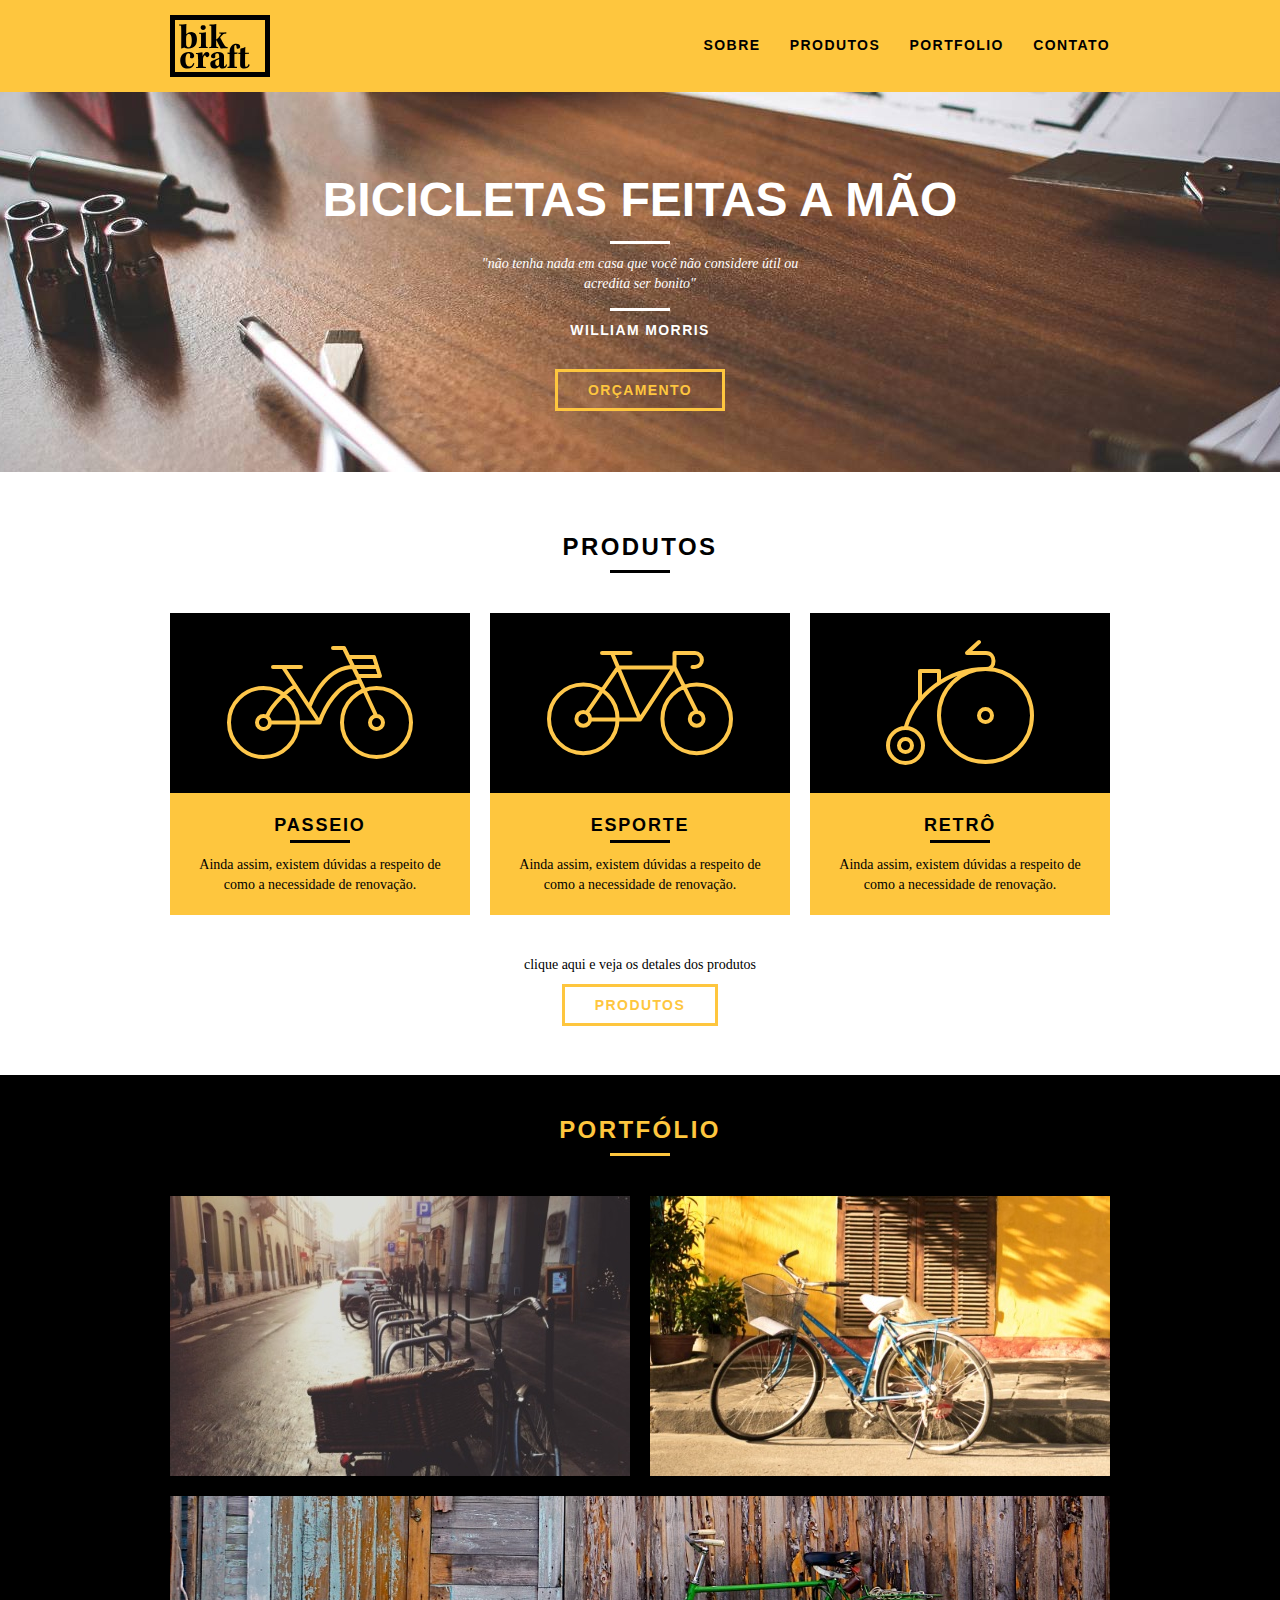
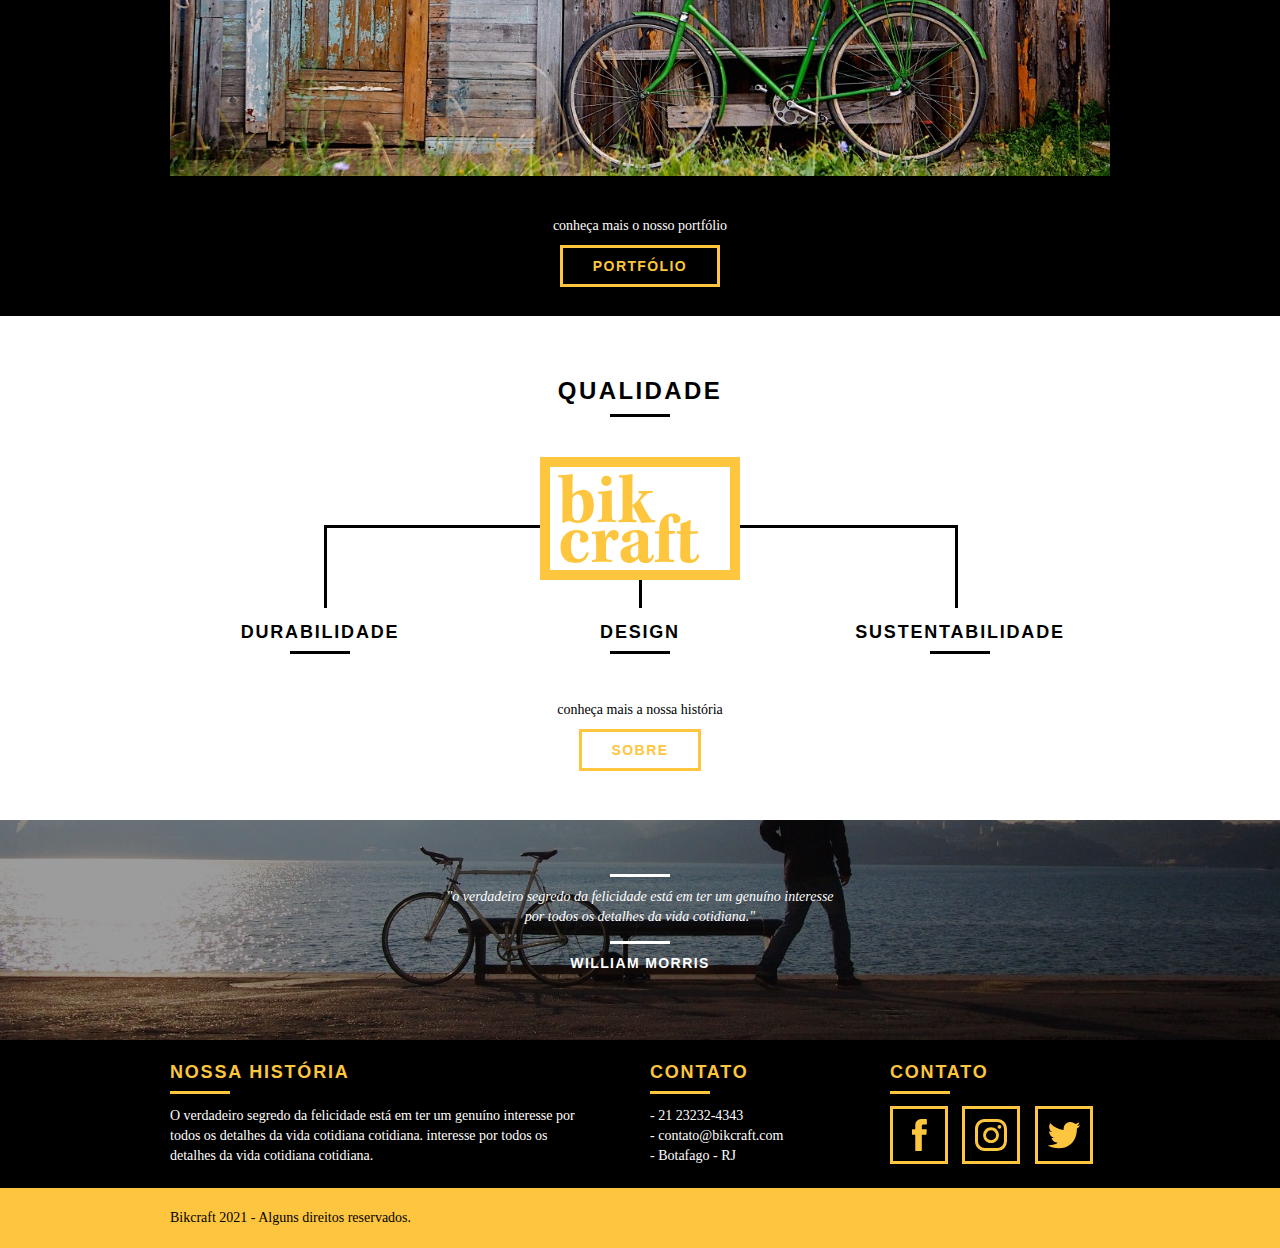
<file: web/index.html>
<!DOCTYPE html>
<html lang="pt-br">

<head>
  <meta charset="utf-8">
  <title>Bikecraft</title>
  <link rel="stylesheet" href="css/normalize.css">
  <link rel="stylesheet" href="css/reset.css">
  <link rel="stylesheet" href="css/grid.css">
  <link rel="stylesheet" href="css/style.css">
  <link rel="stylesheet" href="css/responsivo.css">
</head>

<body>
  <header class="header">
    <div class="container">
      <a href="index.html" class="grid-4">
        <img src="img/bikcraft.svg" alt="Bikecraft">
      </a>
      <nav class="grid-12 header_menu">
        <ul>
          <li>
            <a href="sobre.html">Sobre</a>
          </li>
          <li> <a href="produtos.html">Produtos</a>
          </li>
          <li> <a href="portfolio.html">Portfolio</a>
          </li>
          <li> <a href="contato.html">Contato</a>
          </li>
        </ul>
      </nav>
    </div>
  </header>
  <section class="introducao">
    <div class="container">
      <h1>Bicicletas Feitas a Mão</h1>
      <blockquote class="quote-externo">
        <p>"não tenha nada em casa que você não considere útil ou acredita ser bonito"</p>
        <cite>WILLIAM MORRIS</cite>
      </blockquote>
      <a href="produtos.html" class="btn">Orçamento</a>
    </div>
  </section>

  <section class="produtos container">
    <h2 class="subtitulo">Produtos</h2>
    <ul class="produtos_lista">
      <li class="grid-1-3">
        <div class="produtos_icone">
          <img src="img/produtos/passeio.svg" alt="Bikecraft passeio">
        </div>
        <h3>Passeio</h3>
        <p>Ainda assim, existem dúvidas a respeito de como a necessidade de renovação.</p>
      </li>
      <li class="grid-1-3">
        <div class="produtos_icone">
          <img src="img/produtos/esporte.svg" alt="Bikecraft passeio">
        </div>
        <h3>Esporte</h3>
        <p>Ainda assim, existem dúvidas a respeito de como a necessidade de renovação.</p>
      </li>
      <li class="grid-1-3">
        <div class="produtos_icone">
          <img src="img/produtos/retro.svg" alt="Bikecraft passeio">
        </div>
        <h3>Retrô</h3>
        <p>Ainda assim, existem dúvidas a respeito de como a necessidade de renovação.</p>
      </li>
    </ul>
    <div class="call">
      <p>clique aqui e veja os detales dos produtos</p>
      <a href="produtos.html" class="btn btn-preto">Produtos</a>
    </div>

  </section>
  <!-- Fecha produtos-->
  <section class="portfolio">
    <div class="container">
      <h2 class="subtitulo">Portfólio</h2>
      <ul class="portfolio_lista">
        <li class="grid-8">
          <img src="img/portfolio/retro.jpg" alt="Bicicleta Retrô">
        </li>
        <li class="grid-8">
          <img src="img/portfolio/passeio.jpg" alt="Bicicleta Passeio">
        </li>
        <li class="grid-16">
          <img src="img/portfolio/esporte.jpg" alt="Bicicleta Esporte">
        </li>
      </ul>
      <div class="call">
        <p>conheça mais o nosso portfólio</p>
        <a href="portfolio.html" class="btn">Portfólio</a>
      </div>
    </div>

  </section>
  <!-- Fecha portfólio-->
  <section class="qualidade container">
    <h2 class="subtitulo">Qualidade</h2>
    <img src="img/bikcraft-qualidade.svg" alt="Bikecraft">
    <ul class="qualidade_lista">
      <li class="grid-1-3">
        <h3>Durabilidade</h3>
        <p></p>
      </li>
      <li class="grid-1-3">
        <h3>Design</h3>
        <p></p>
      </li>
      <li class="grid-1-3">
        <h3>Sustentabilidade</h3>
        <p></p>
      </li>
    </ul>
    <div class="call">
      <p>conheça mais a nossa história</p>
      <a href="sobre.html" class="btn btn-preto">Sobre</a>
    </div>

  </section>
  <!-- Fecha qualidade-->
  <section class="quebra">
    <blockquote class="quote-externo container">
      <p>"o verdadeiro segredo da felicidade está em ter um genuíno interesse por todos os detalhes da vida cotidiana."</p>
      <cite>WILLIAM MORRIS</cite>
    </blockquote>
  </section>
  <footer>
    <div class="footer">
      <div class="container">

        <div class="grid-8 footer_historia">
          <h3>Nossa História</h3>
          <p>O verdadeiro segredo da felicidade está em ter um genuíno interesse por todos os detalhes da vida cotidiana cotidiana. interesse por todos os detalhes da vida cotidiana cotidiana.</p>
        </div>

        <div class="grid-4 footer_contato">
          <h3>Contato</h3>
          <ul>
            <li>- 21 23232-4343</li>
            <li>- contato@bikcraft.com</li>
            <li>- Botafago - RJ</li>
          </ul>
        </div>

        <div class="grid-4 footer_redes">
          <h3>Contato</h3>
          <ul>
            <li><a href="http://facebook.com" target="_blank"><img src="img/redes-sociais/facebook.svg"></a></li>
            <li><a href="http://instagram.com" target="_blank"><img src="img/redes-sociais/instagram.svg"></a></li>
            <li><a href="http://twitter.com" target="_blank"><img src="img/redes-sociais/twitter.svg"></a></li>
          </ul>
        </div>

      </div>
    </div>

    <div class="copy">
      <div class="container">
        <p class="grid-16">Bikcraft 2021 - Alguns direitos reservados.</p>
      </div>
    </div>
  </footer>

</body>

</html>
</file>
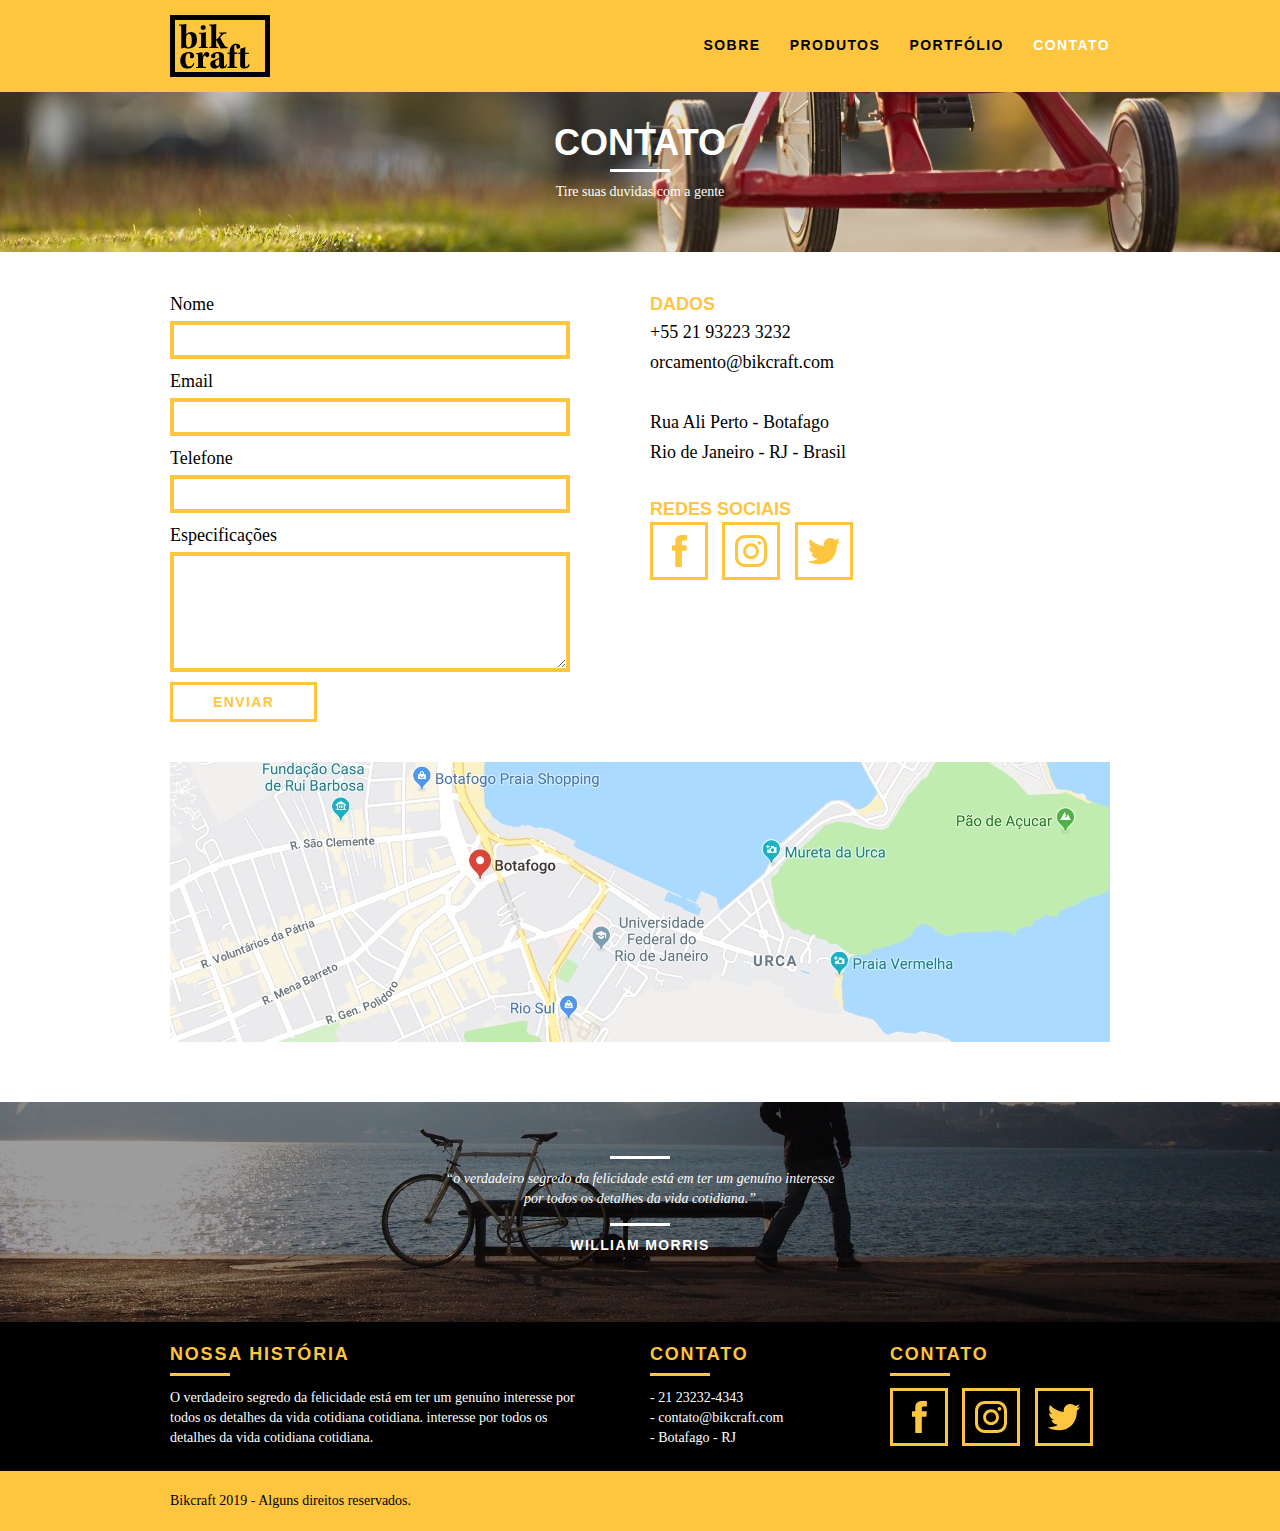
<file: web/contato.html>
<!DOCTYPE html>
<html lang="pt-br">

<head>
  <meta charset="utf-8">
  <title>Bikcraft - Contato</title>
  <link rel="stylesheet" href="css/normalize.css">
  <link rel="stylesheet" href="css/reset.css">
  <link rel="stylesheet" href="css/grid.css">
  <link rel="stylesheet" href="css/style.css">
  <link rel="stylesheet" href="css/contato.css">
  <link rel="stylesheet" href="css/responsivo.css">

</head>

<body>

  <header class="header">
    <div class="container">
      <a href="index.html" class="grid-4">
        <img src="img/bikcraft.svg" alt="Bikcraft">
      </a>
      <nav class="grid-12 header_menu">
        <ul>
          <li><a href="sobre.html">Sobre</a></li>
          <li><a href="produtos.html">Produtos</a></li>
          <li><a href="portfolio.html">Portfólio</a></li>
          <li><a href="contato.html" class="menu_ativo">Contato</a></li>
        </ul>
      </nav>
    </div>
  </header>

  <section class="introducao-interna interna_contato">
    <div class="container">
      <h1>Contato</h1>
      <p>Tire suas duvidas com a gente</p>
    </div>
  </section>

  <section class="contato container">

    <form id="form_contato" class="form_contato grid-8">
      <label for="nome">Nome</label>
      <input type="text" id="nome">

      <label for="email">Email</label>
      <input type="text" id="email">

      <label for="telefone">Telefone</label>
      <input type="text" id="telefone">

      <label for="espec">Especificações</label>
      <textarea type="text" id="espec"></textarea>
      <button type="submit" class="btn btn-preto">Enviar</button>
    </form>
    <div class="contato_dados grid-8">
      <h3>Dados</h3>
      <span>+55 21 93223 3232</span>
      <span>orcamento@bikcraft.com</span>
      <span>Rua Ali Perto - Botafago</span>
      <span>Rio de Janeiro - RJ - Brasil</span>
      <h3>Redes Sociais</h3>
      <ul>
        <li><a href="http://facebook.com" target="_blank"><img src="img/redes-sociais/facebook.svg"></a></li>
        <li><a href="http://instagram.com" target="_blank"><img src="img/redes-sociais/instagram.svg"></a></li>
        <li><a href="http://twitter.com" target="_blank"><img src="img/redes-sociais/twitter.svg"></a></li>
      </ul>
    </div>
  </section>

  <section class="container contato_mapa"><a href="http://google.com/" target="_blank" class="grid-16"><img src="img/endereco-bikcraft.jpg" alt="endereço da Bikcraft"></a></section>

  <section class="quebra">
    <blockquote class="quote-externo container">
      <p>“o verdadeiro segredo da felicidade está em ter um genuíno interesse por todos os detalhes da vida cotidiana.”</p>
      <cite>WILLIAM MORRIS</cite>
    </blockquote>
  </section>

  <footer>
    <div class="footer">
      <div class="container">

        <div class="grid-8 footer_historia">
          <h3>Nossa História</h3>
          <p>O verdadeiro segredo da felicidade está em ter um genuíno interesse por todos os detalhes da vida cotidiana cotidiana. interesse por todos os detalhes da vida cotidiana cotidiana.</p>
        </div>

        <div class="grid-4 footer_contato">
          <h3>Contato</h3>
          <ul>
            <li>- 21 23232-4343</li>
            <li>- contato@bikcraft.com</li>
            <li>- Botafago - RJ</li>
          </ul>
        </div>

        <div class="grid-4 footer_redes">
          <h3>Contato</h3>
          <ul>
            <li><a href="http://facebook.com" target="_blank"><img src="img/redes-sociais/facebook.svg"></a></li>
            <li><a href="http://instagram.com" target="_blank"><img src="img/redes-sociais/instagram.svg"></a></li>
            <li><a href="http://twitter.com" target="_blank"><img src="img/redes-sociais/twitter.svg"></a></li>
          </ul>
        </div>

      </div>
    </div>

    <div class="copy">
      <div class="container">
        <p class="grid-16">Bikcraft 2019 - Alguns direitos reservados.</p>
      </div>
    </div>
  </footer>
</body>

</html>
</file>
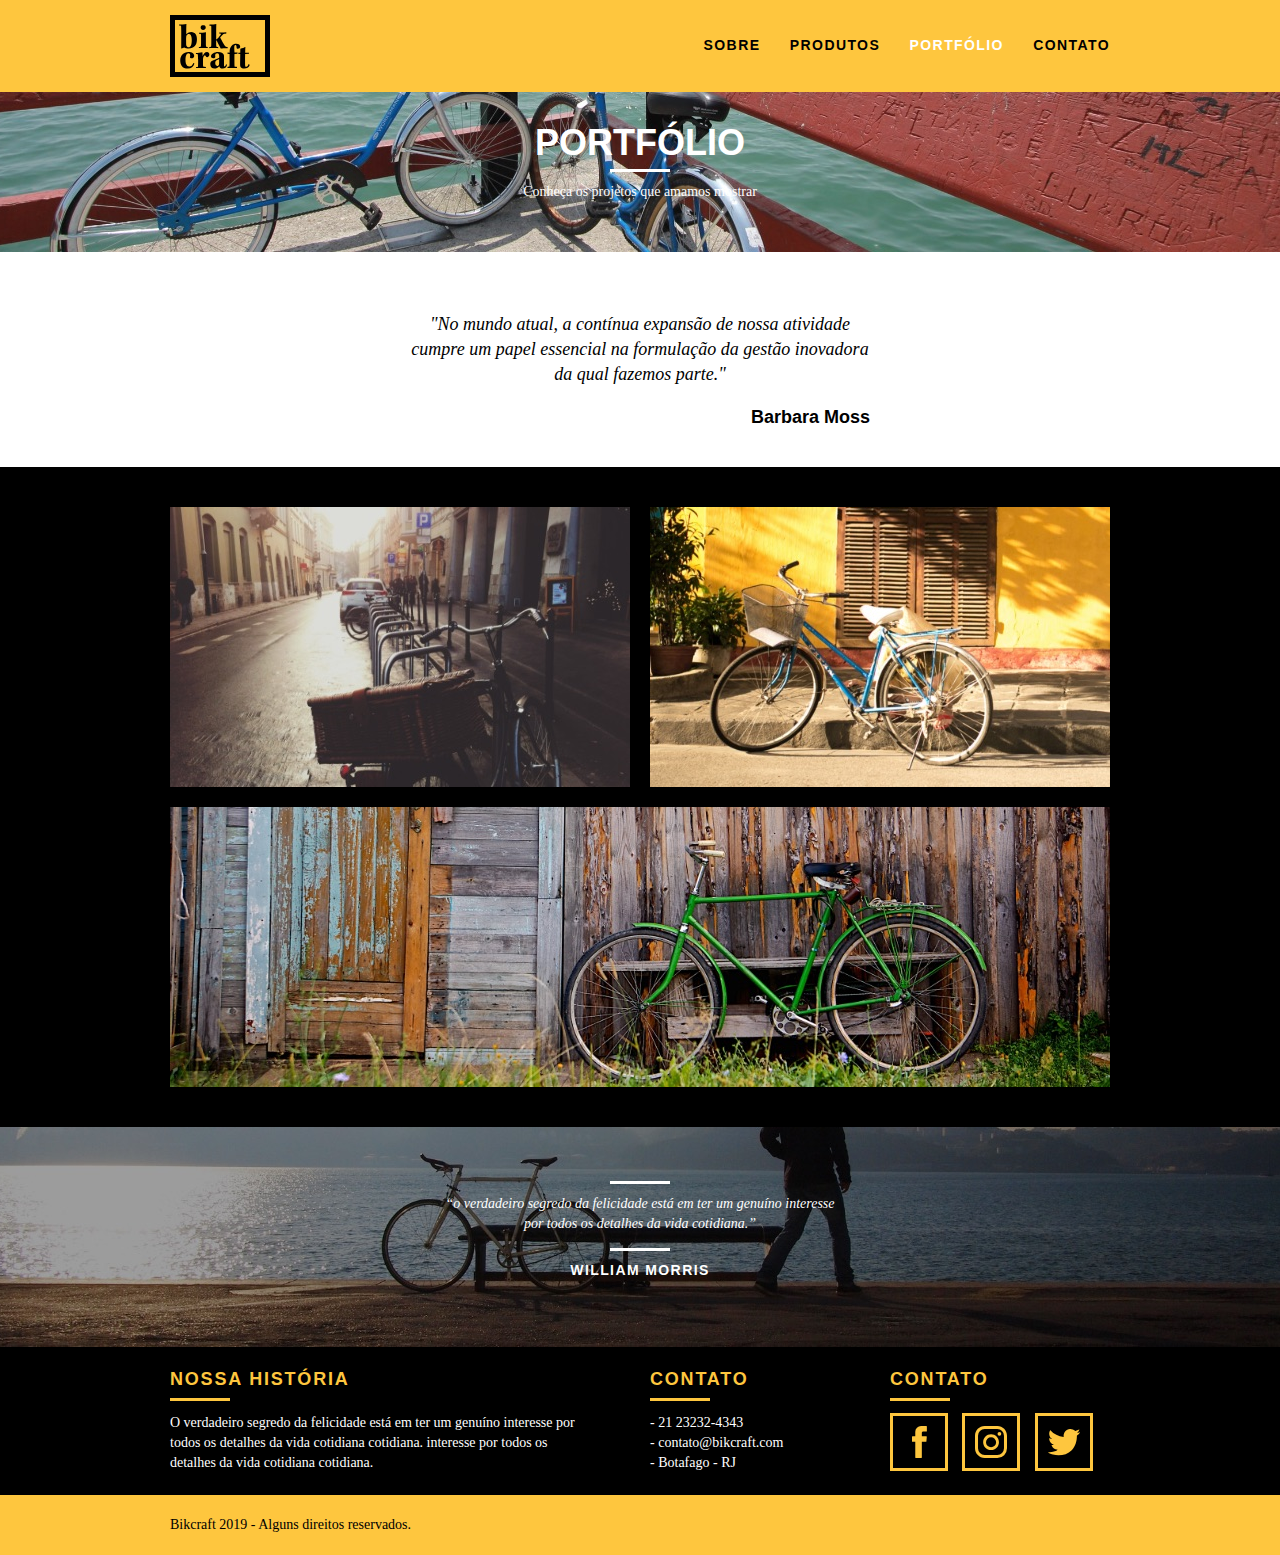
<file: web/portfolio.html>
<!DOCTYPE html>
<html lang="pt-br">

<head>
  <meta charset="utf-8">
  <title>Bikcraft - Portfólio</title>
  <link rel="stylesheet" href="css/normalize.css">
  <link rel="stylesheet" href="css/reset.css">
  <link rel="stylesheet" href="css/grid.css">
  <link rel="stylesheet" href="css/style.css">
  <link rel="stylesheet" href="css/portfolio.css">
  <link rel="stylesheet" href="css/responsivo.css">

</head>

<body>

  <header class="header">
    <div class="container">
      <a href="index.html" class="grid-4">
        <img src="img/bikcraft.svg" alt="Bikcraft">
      </a>
      <nav class="grid-12 header_menu">
        <ul>
          <li><a href="sobre.html">Sobre</a></li>
          <li><a href="produtos.html">Produtos</a></li>
          <li><a href="portfolio.html" class="menu_ativo">Portfólio</a></li>
          <li><a href="contato.html">Contato</a></li>
        </ul>
      </nav>
    </div>
  </header>

  <section class="introducao-interna interna_portfolio">
    <div class="container">
      <h1>Portfólio</h1>
      <p>Conheça os projetos que amamos mostrar</p>
    </div>
  </section>
  
  <section class="container">
    <blockquote class="quote_clientes">
      <p>"No mundo atual, a contínua expansão de nossa atividade cumpre um papel essencial na formulação da gestão inovadora da qual fazemos parte."</p>
      <cite>Barbara Moss</cite>
    </blockquote>
  </section>
  <section class="portfolio">
    <div class="container">
      <ul class="portfolio_lista">
        <li class="grid-8">
          <img src="img/portfolio/retro.jpg" alt="Bicicleta Retrô">
        </li>
        <li class="grid-8">
          <img src="img/portfolio/passeio.jpg" alt="Bicicleta Passeio">
        </li>
        <li class="grid-16">
          <img src="img/portfolio/esporte.jpg" alt="Bicicleta Esporte">
        </li>
      </ul>
    </div>

  </section>

  <section class="quebra">
    <blockquote class="quote-externo container">
      <p>“o verdadeiro segredo da felicidade está em ter um genuíno interesse por todos os detalhes da vida cotidiana.”</p>
      <cite>WILLIAM MORRIS</cite>
    </blockquote>
  </section>

  <footer>
    <div class="footer">
      <div class="container">

        <div class="grid-8 footer_historia">
          <h3>Nossa História</h3>
          <p>O verdadeiro segredo da felicidade está em ter um genuíno interesse por todos os detalhes da vida cotidiana cotidiana. interesse por todos os detalhes da vida cotidiana cotidiana.</p>
        </div>

        <div class="grid-4 footer_contato">
          <h3>Contato</h3>
          <ul>
            <li>- 21 23232-4343</li>
            <li>- contato@bikcraft.com</li>
            <li>- Botafago - RJ</li>
          </ul>
        </div>

        <div class="grid-4 footer_redes">
          <h3>Contato</h3>
          <ul>
            <li><a href="http://facebook.com" target="_blank"><img src="img/redes-sociais/facebook.svg"></a></li>
            <li><a href="http://instagram.com" target="_blank"><img src="img/redes-sociais/instagram.svg"></a></li>
            <li><a href="http://twitter.com" target="_blank"><img src="img/redes-sociais/twitter.svg"></a></li>
          </ul>
        </div>

      </div>
    </div>

    <div class="copy">
      <div class="container">
        <p class="grid-16">Bikcraft 2019 - Alguns direitos reservados.</p>
      </div>
    </div>
  </footer>
</body>

</html>
</file>
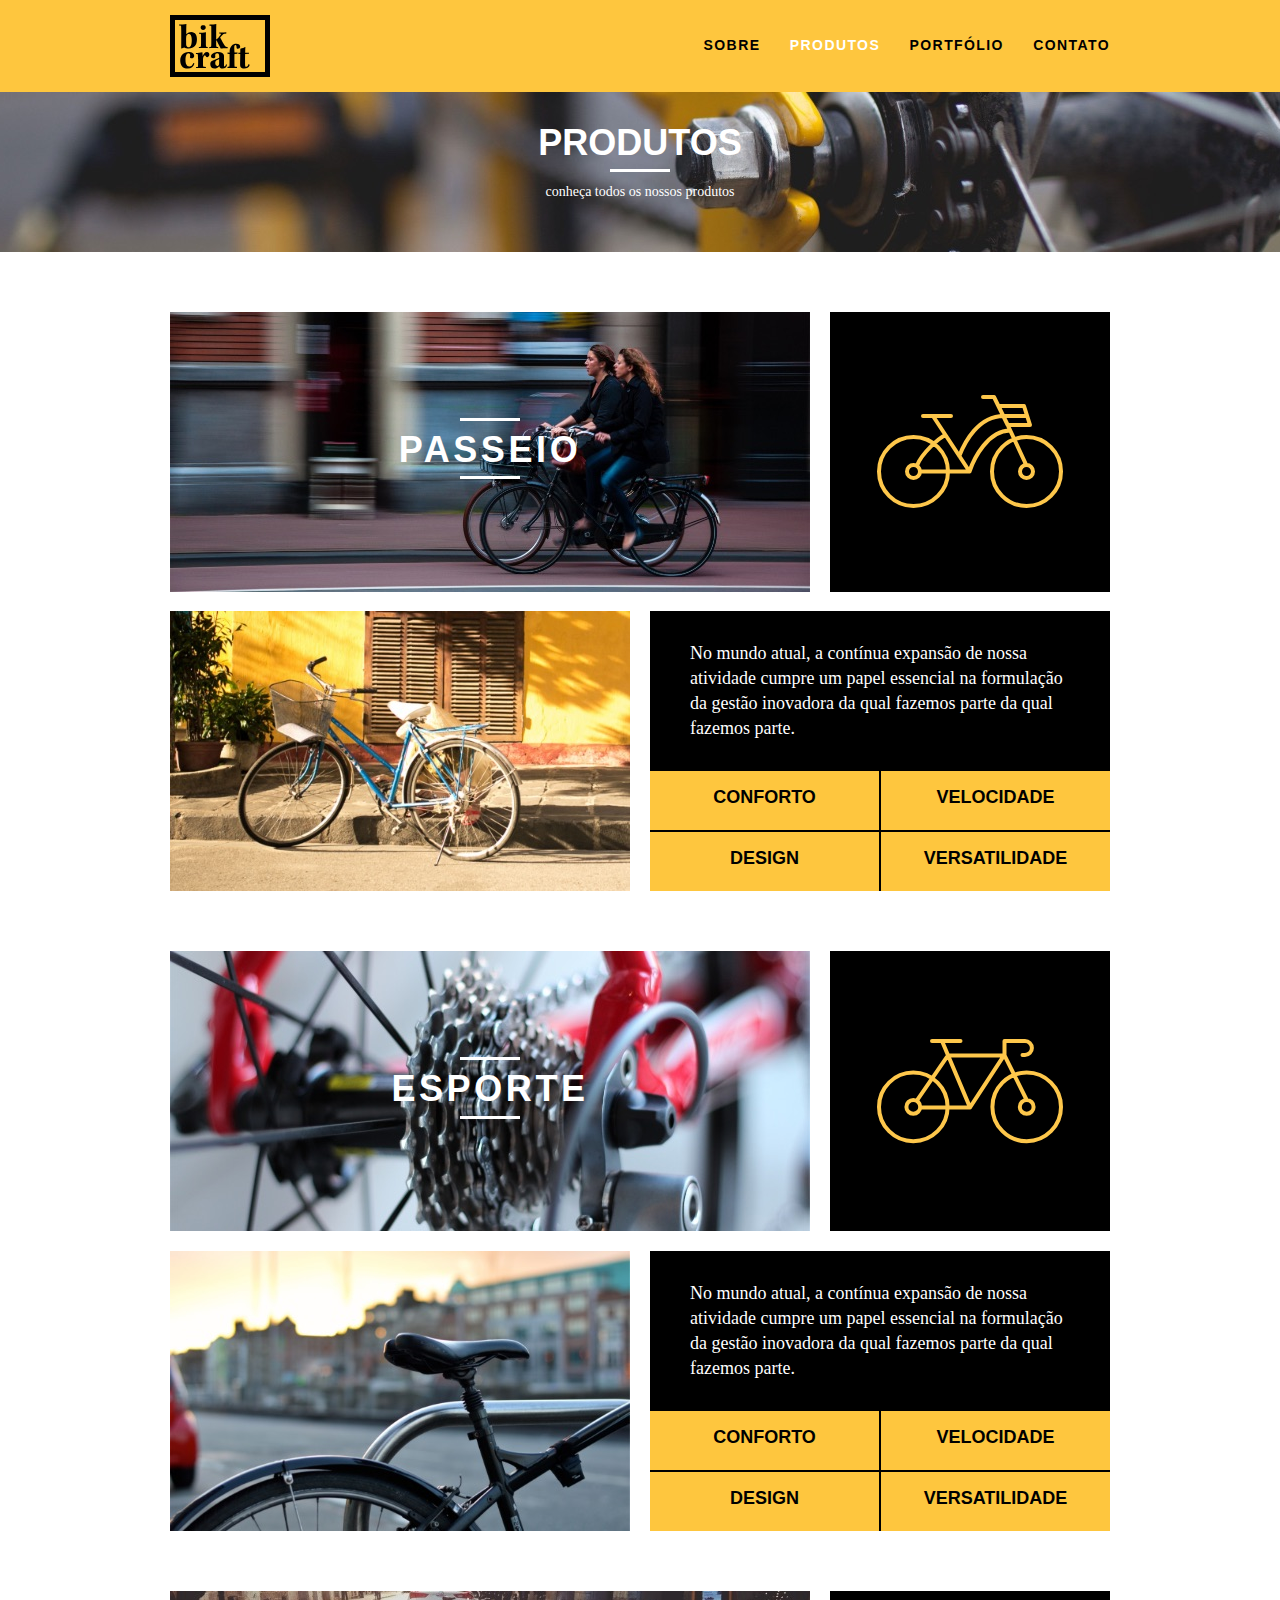
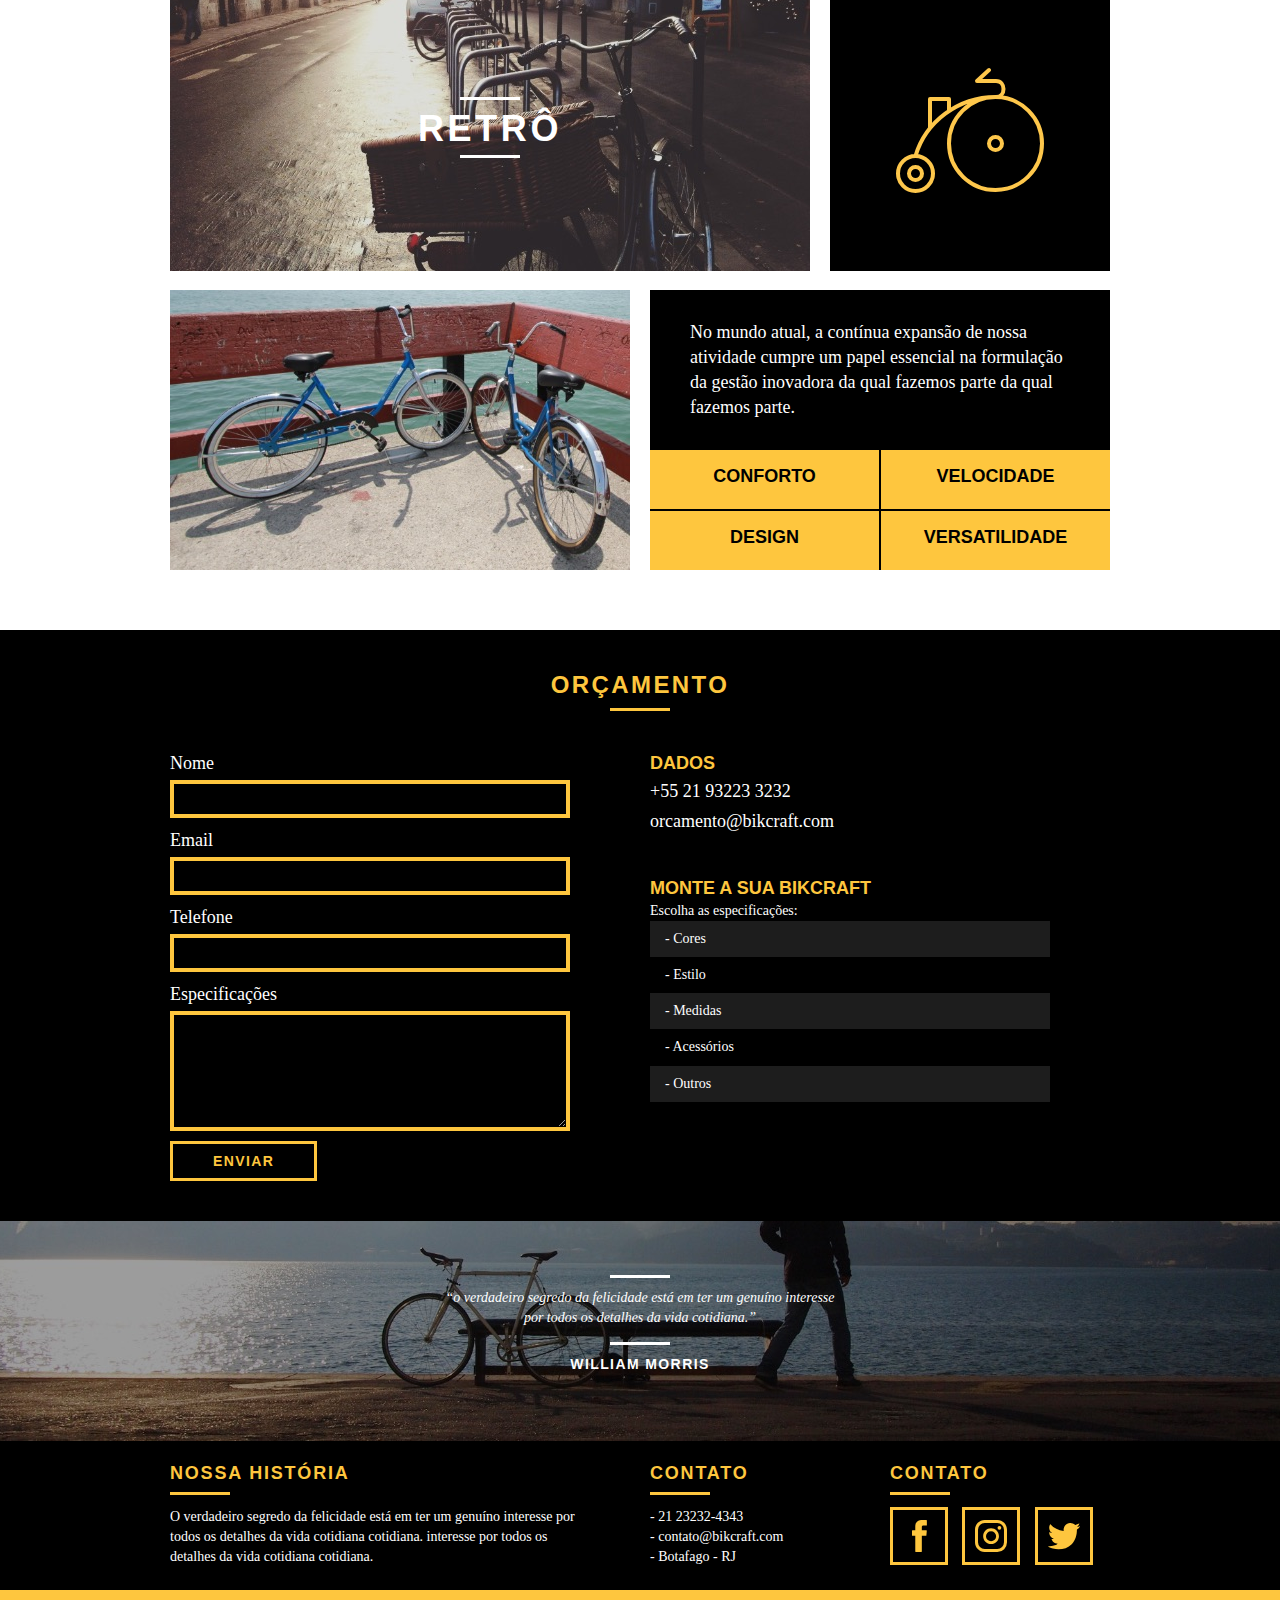
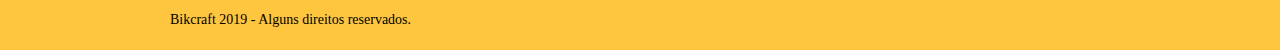
<file: web/produtos.html>
<!DOCTYPE html>
<html lang="pt-br">

<head>
  <meta charset="utf-8">
  <title>Bikcraft - Produtos</title>
  <link rel="stylesheet" href="css/normalize.css">
  <link rel="stylesheet" href="css/reset.css">
  <link rel="stylesheet" href="css/grid.css">
  <link rel="stylesheet" href="css/style.css">
  <link rel="stylesheet" href="css/produtos.css">
  <link rel="stylesheet" href="css/responsivo.css">

</head>

<body>

  <header class="header">
    <div class="container">
      <a href="index.html" class="grid-4">
        <img src="img/bikcraft.svg" alt="Bikcraft">
      </a>
      <nav class="grid-12 header_menu">
        <ul>
          <li><a href="sobre.html">Sobre</a></li>
          <li><a href="produtos.html" class="menu_ativo">Produtos</a></li>
          <li><a href="portfolio.html">Portfólio</a></li>
          <li><a href="contato.html">Contato</a></li>
        </ul>
      </nav>
    </div>
  </header>

  <section class="introducao-interna interna_produtos">
    <div class="container">
      <h1>Produtos</h1>
      <p>conheça todos os nossos produtos</p>
    </div>
  </section>

  <section class="container produto_item">
    <div class="grid-11"><img src="img/produtos/bikcraft-passeio-1.jpg" alt="Bikcraft passeio">
      <h2>Passeio</h2>
    </div>
    <div class="grid-5 produto_icone"><img src="img/produtos/passeio.svg">
    </div>
    <div class="grid-8">
      <img src="img/produtos/bikcraft-passeio-2.jpg">
    </div>
    <div class="grid-8 produto_info">
      <p>No mundo atual, a contínua expansão de nossa atividade cumpre um papel essencial na formulação da gestão inovadora da qual fazemos parte da qual fazemos parte.</p>
      <ul>
        <li>Conforto</li>
        <li>Velocidade</li>
        <li>Design</li>
        <li>Versatilidade</li>
      </ul>
    </div>
  </section>

  <section class="container produto_item">
    <div class="grid-11"><img src="img/produtos/bikcraft-esporte-1.jpg" alt="Bikcraft esporte">
      <h2>Esporte</h2>
    </div>
    <div class="grid-5 produto_icone"><img src="img/produtos/esporte.svg">
    </div>
    <div class="grid-8">
      <img src="img/produtos/bikcraft-esporte-2.jpg">
    </div>
    <div class="grid-8 produto_info">
      <p>No mundo atual, a contínua expansão de nossa atividade cumpre um papel essencial na formulação da gestão inovadora da qual fazemos parte da qual fazemos parte.</p>
      <ul>
        <li>Conforto</li>
        <li>Velocidade</li>
        <li>Design</li>
        <li>Versatilidade</li>
      </ul>
    </div>
  </section>

  <section class="container produto_item">
    <div class="grid-11"><img src="img/produtos/bikcraft-retro-1.jpg" alt="Bikcraft retro">
      <h2>Retrô</h2>
    </div>
    <div class="grid-5 produto_icone"><img src="img/produtos/retro.svg">
    </div>
    <div class="grid-8">
      <img src="img/produtos/bikcraft-retro-2.jpg">
    </div>
    <div class="grid-8 produto_info">
      <p>No mundo atual, a contínua expansão de nossa atividade cumpre um papel essencial na formulação da gestão inovadora da qual fazemos parte da qual fazemos parte.</p>
      <ul>
        <li>Conforto</li>
        <li>Velocidade</li>
        <li>Design</li>
        <li>Versatilidade</li>
      </ul>
    </div>
  </section>

  <section class="orcamento">
    <div class="container">
      <h2 class="subtitulo">Orçamento</h2>
      <form id="form_orçamento" class=" form grid-8">
        <label for="nome">Nome</label>
        <input type="text" id="nome">

        <label for="email">Email</label>
        <input type="text" id="email">

        <label for="telefone">Telefone</label>
        <input type="text" id="telefone">

        <label for="espec">Especificações</label>
        <textarea type="text" id="espec"></textarea>
        <button type="submit" class="btn">Enviar</button>
      </form>
      <div class="orcamento_dados grid-8">
        <h3>Dados</h3>
        <span>+55 21 93223 3232</span>
        <span>orcamento@bikcraft.com</span>
        <h3>Monte a sua Bikcraft</h3>
        <p>Escolha as especificações:</p>
        <ul>
          <li>- Cores</li>
          <li>- Estilo</li>
          <li>- Medidas</li>
          <li>- Acessórios</li>
          <li>- Outros</li>
        </ul>
      </div>

    </div>

  </section>

  <section class="quebra">
    <blockquote class="quote-externo container">
      <p>“o verdadeiro segredo da felicidade está em ter um genuíno interesse por todos os detalhes da vida cotidiana.”</p>
      <cite>WILLIAM MORRIS</cite>
    </blockquote>
  </section>

  <footer>
    <div class="footer">
      <div class="container">

        <div class="grid-8 footer_historia">
          <h3>Nossa História</h3>
          <p>O verdadeiro segredo da felicidade está em ter um genuíno interesse por todos os detalhes da vida cotidiana cotidiana. interesse por todos os detalhes da vida cotidiana cotidiana.</p>
        </div>

        <div class="grid-4 footer_contato">
          <h3>Contato</h3>
          <ul>
            <li>- 21 23232-4343</li>
            <li>- contato@bikcraft.com</li>
            <li>- Botafago - RJ</li>
          </ul>
        </div>

        <div class="grid-4 footer_redes">
          <h3>Contato</h3>
          <ul>
            <li><a href="http://facebook.com" target="_blank"><img src="img/redes-sociais/facebook.svg"></a></li>
            <li><a href="http://instagram.com" target="_blank"><img src="img/redes-sociais/instagram.svg"></a></li>
            <li><a href="http://twitter.com" target="_blank"><img src="img/redes-sociais/twitter.svg"></a></li>
          </ul>
        </div>

      </div>
    </div>

    <div class="copy">
      <div class="container">
        <p class="grid-16">Bikcraft 2019 - Alguns direitos reservados.</p>
      </div>
    </div>
  </footer>
</body>

</html>
</file>
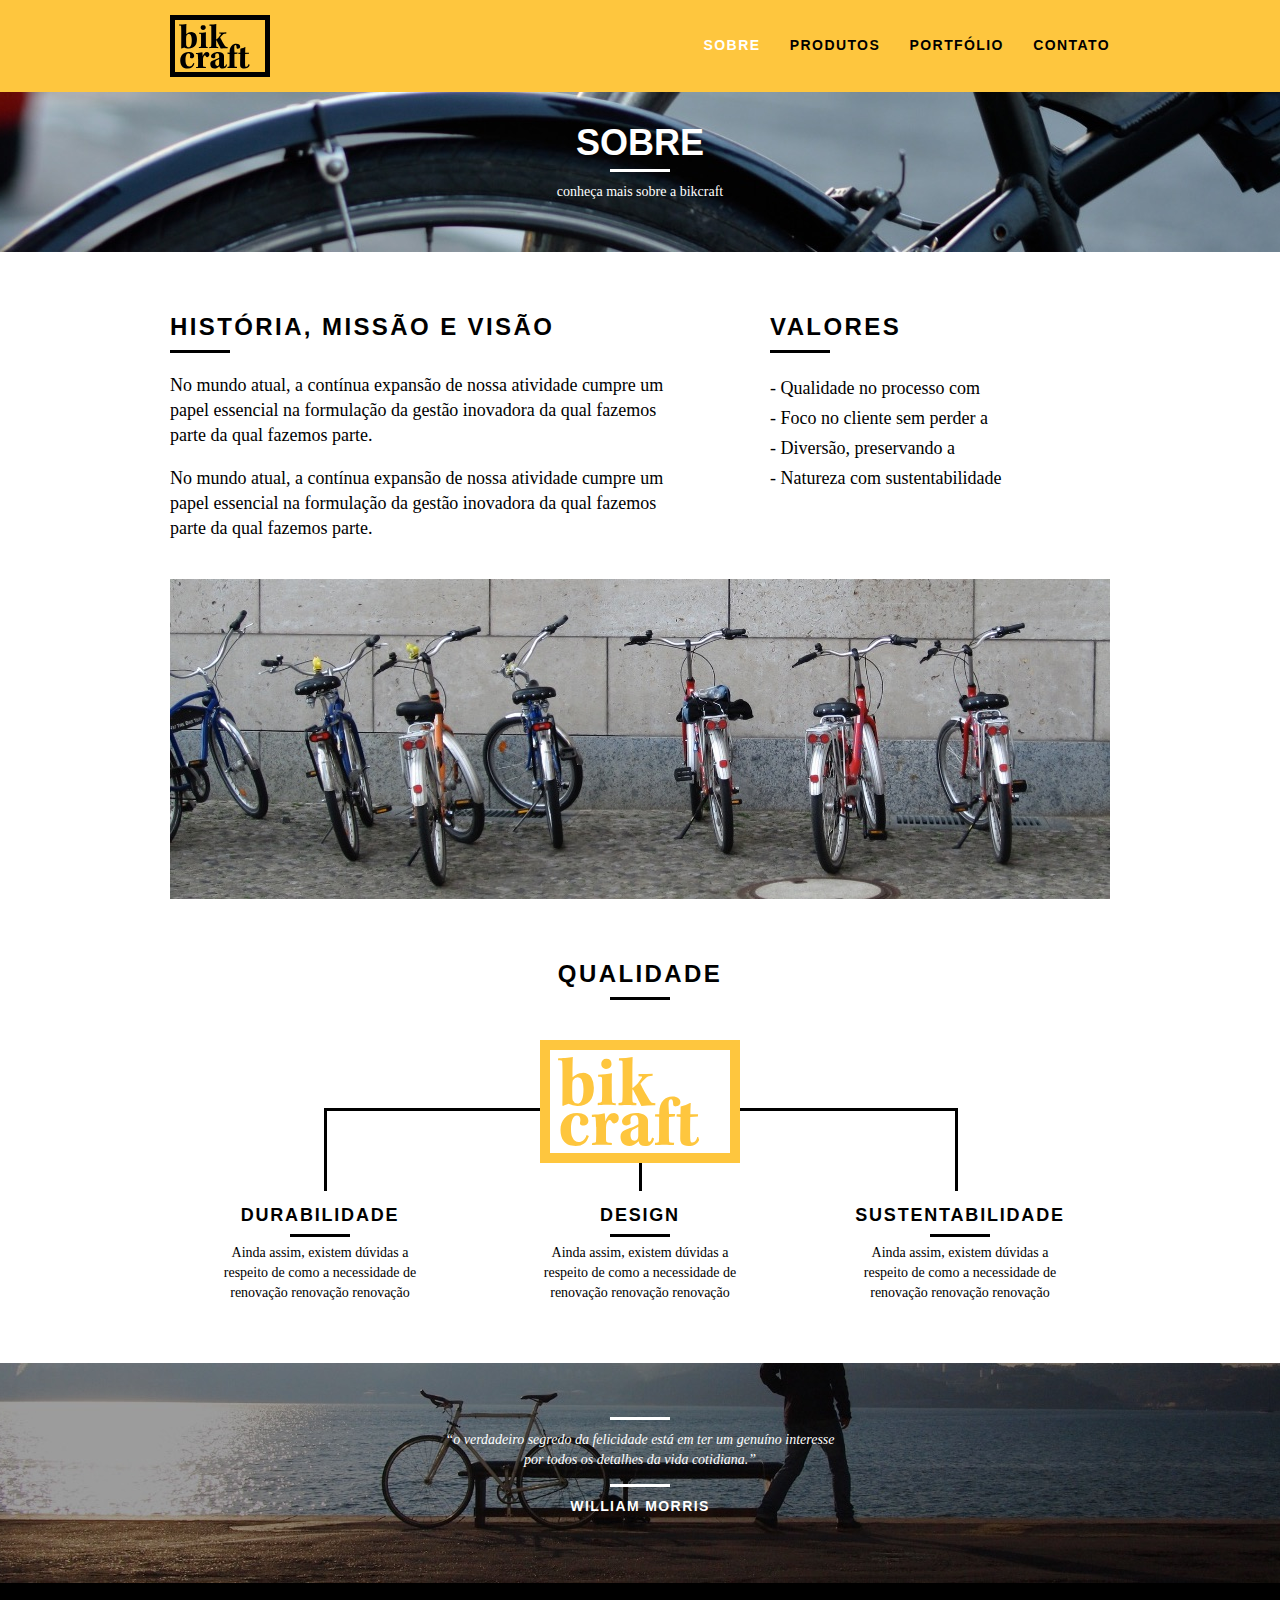
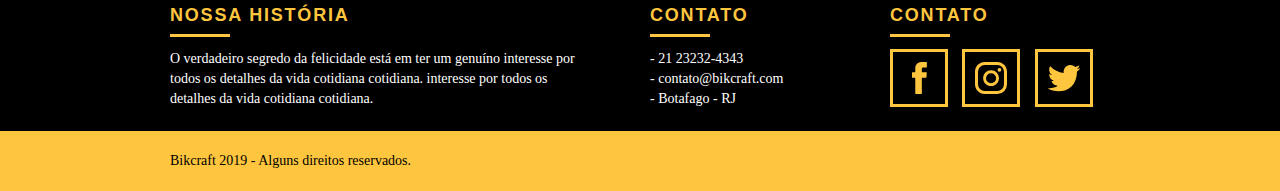
<file: web/sobre.html>
<!DOCTYPE html>
<html lang="pt-br">

<head>
	<meta charset="utf-8">
	<title>Bikcraft - Sobre</title>
	<link rel="stylesheet" href="css/normalize.css">
	<link rel="stylesheet" href="css/reset.css">
	<link rel="stylesheet" href="css/grid.css">
	<link rel="stylesheet" href="css/style.css">
	<link rel="stylesheet" href="css/sobre.css">
	<link rel="stylesheet" href="css/responsivo.css">
</head>

<body>

	<header class="header">
		<div class="container">
			<a href="index.html" class="grid-4">
				<img src="img/bikcraft.svg" alt="Bikcraft">
			</a>
			<nav class="grid-12 header_menu">
				<ul>
					<li><a href="sobre.html" class="menu_ativo">Sobre</a></li>
					<li><a href="produtos.html">Produtos</a></li>
					<li><a href="portfolio.html">Portfólio</a></li>
					<li><a href="contato.html">Contato</a></li>
				</ul>
			</nav>
		</div>
	</header>

	<section class="introducao-interna interna_sobre">
		<div class="container">
			<h1>Sobre</h1>
			<p>conheça mais sobre a bikcraft</p>
		</div>
	</section>

	<section class="missao_sobre container">
		<div class="grid-10">
			<h2 class="subtitulo-interno">História, Missão e Visão</h2>
			<p>No mundo atual, a contínua expansão de nossa atividade cumpre um papel essencial na formulação da gestão inovadora da qual fazemos parte da qual fazemos parte.</p>
			<p>No mundo atual, a contínua expansão de nossa atividade cumpre um papel essencial na formulação da gestão inovadora da qual fazemos parte da qual fazemos parte.</p>
		</div>
		<div class="grid-6">
			<h2 class="subtitulo-interno">Valores</h2>
			<ul>
				<li>- Qualidade no processo com</li>
				<li>- Foco no cliente sem perder a</li>
				<li>- Diversão, preservando a</li>
				<li>- Natureza com sustentabilidade</li>
			</ul>
		</div>

		<div class="grid-16 foto-equipe">
			<img src="img/equipe-bikcraft.jpg" alt="Equipe Bikcraft">
		</div>

	</section>

	<section class="qualidade container">
		<h2 class="subtitulo">Qualidade</h2>
		<img src="img/bikcraft-qualidade.svg" alt="Bikcraft">
		<ul class="qualidade_lista">
			<li class="grid-1-3">
				<h3>Durabilidade</h3>
				<p>Ainda assim, existem dúvidas a respeito de como a necessidade de renovação renovação renovação</p>
			</li>
			<li class="grid-1-3">
				<h3>Design</h3>
				<p>Ainda assim, existem dúvidas a respeito de como a necessidade de renovação renovação renovação</p>
			</li>
			<li class="grid-1-3">
				<h3>Sustentabilidade</h3>
				<p>Ainda assim, existem dúvidas a respeito de como a necessidade de renovação renovação renovação</p>
			</li>
		</ul>
	</section>

	<section class="quebra">
		<blockquote class="quote-externo container">
			<p>“o verdadeiro segredo da felicidade está em ter um genuíno interesse por todos os detalhes da vida cotidiana.”</p>
			<cite>WILLIAM MORRIS</cite>
		</blockquote>
	</section>

	<footer>
		<div class="footer">
			<div class="container">

				<div class="grid-8 footer_historia">
					<h3>Nossa História</h3>
					<p>O verdadeiro segredo da felicidade está em ter um genuíno interesse por todos os detalhes da vida cotidiana cotidiana. interesse por todos os detalhes da vida cotidiana cotidiana.</p>
				</div>

				<div class="grid-4 footer_contato">
					<h3>Contato</h3>
					<ul>
						<li>- 21 23232-4343</li>
						<li>- contato@bikcraft.com</li>
						<li>- Botafago - RJ</li>
					</ul>
				</div>

				<div class="grid-4 footer_redes">
					<h3>Contato</h3>
					<ul>
						<li><a href="http://facebook.com" target="_blank"><img src="img/redes-sociais/facebook.svg"></a></li>
						<li><a href="http://instagram.com" target="_blank"><img src="img/redes-sociais/instagram.svg"></a></li>
						<li><a href="http://twitter.com" target="_blank"><img src="img/redes-sociais/twitter.svg"></a></li>
					</ul>
				</div>

			</div>
		</div>

		<div class="copy">
			<div class="container">
				<p class="grid-16">Bikcraft 2019 - Alguns direitos reservados.</p>
			</div>
		</div>
	</footer>

</body>

</html>
</file>
<file: web/css/grid.css>
*, *:before, *:after {
  -webkit-box-sizing: border-box; 
  -moz-box-sizing: border-box; 
  box-sizing: border-box;
}

.container {
	width: 960px;
	margin: 0 auto;
	padding: 0px;
	position: relative;
}

.container:after, .container:before {
	content: " ";
	display: table;
}

.container:after {
	clear: both;
}

.grid-1, .grid-2, .grid-3, .grid-4, .grid-5, .grid-6, .grid-7, .grid-8, .grid-9, .grid-10, .grid-11, .grid-12, .grid-13, .grid-14, .grid-15, .grid-16, .grid-1-3 {
	float: left;
	margin-left: 10px;
	margin-right: 10px;
}

.grid-1 	{width: 40px;}
.grid-2 	{width: 100px;}
.grid-3 	{width: 160px;}
.grid-4 	{width: 220px;}
.grid-5 	{width: 280px;}
.grid-6 	{width: 340px;}
.grid-7 	{width: 400px;}
.grid-8 	{width: 460px;}
.grid-9 	{width: 520px;}
.grid-10 	{width: 580px;}
.grid-11 	{width: 640px;}
.grid-12 	{width: 700px;}
.grid-13 	{width: 760px;}
.grid-14 	{width: 820px;}
.grid-15 	{width: 880px;}
.grid-16 	{width: 940px;}
.grid-1-3	{width: 300px;}

@media only screen and (min-width: 788px) and (max-width: 979px) {

.container {
	width: 768px;
}

.grid-1		{width: 28px;}
.grid-2		{width: 76px;}
.grid-3		{width: 124px;}
.grid-4		{width: 172px;}
.grid-5		{width: 220px;}
.grid-6		{width: 268px;}
.grid-7		{width: 316px;}
.grid-8		{width: 364px;}
.grid-9		{width: 412px;}
.grid-10	{width: 460px;}
.grid-11	{width: 508px;}
.grid-12	{width: 556px;}
.grid-13	{width: 604px;}
.grid-14	{width: 652px;}
.grid-15	{width: 700px;}
.grid-16	{width: 748px;}
.grid-1-3	{width: 236px;}

}

@media only screen and (max-width: 787px) {
.container {
	width: 300px;
}

.grid-1, .grid-2, .grid-3, .grid-4, .grid-5, .grid-6, .grid-7, .grid-8, .grid-9, .grid-10, .grid-11, .grid-12, .grid-13, .grid-14, .grid-15, .grid-16, .grid-1-3 {
	width: 300px;
	margin: 0 0 20px 0;
	float: none;
}

}
</file>
<file: web/css/style.css>
/* Estilos Gerais */

body {
	font-family: Arial, Helvetica, sans-serif;
}

p {
	font-family: Georgia, "Times New Roman", serif;
	font-size: 14px;
	line-height: 20px;
}

img {
	display: block;
	max-width: 100%;
}

.btn {
	border: 3px solid #fec63e;
	padding: 10px 30px;
	color: #fec63e;
	font-size: 14px;
	line-height: 20px;
	text-transform: uppercase;
	font-weight: bold;
	letter-spacing: .1em;
}

.btn:hover {
	color: #fff;
	border-color: #fff;
}

.btn.btn-preto:hover {
	color: #000;
	border-color: #000;
}

.subtitulo {
	font-size: 24px;
	line-height: 30px;
	font-weight: bold;
	letter-spacing: .1em;
	color: #000;
	text-transform: uppercase;
	text-align: center;
	margin-bottom: 40px;
}

.subtitulo:after {
	content: "";
	display: block;
	width: 60px;
	height: 3px;
	background: #000;
	margin: 8px auto;
}

.subtitulo-interno {
	font-size: 24px;
	line-height: 30px;
	font-weight: bold;
	letter-spacing: .1em;
	color: #000;
	text-transform: uppercase;
	margin-bottom: 20px;
}

.subtitulo-interno:after {
	content: "";
	display: block;
	width: 60px;
	height: 3px;
	background: #000;
	margin: 8px 0;
}

/* Header */

.header {
	position: fixed;
	top: 0;
	width: 100%;
	background: #fec63e; /* Amarelo */
	padding: 15px 0;
	z-index: 10;
}

.header_menu {
	text-align: right;
}

.header_menu ul li {
	display: inline-block;
	margin-left: 25px;
	margin-top: 20px;
}

.header_menu ul li a {
	color: #000;
	font-weight: bold;
	text-transform: uppercase;
	letter-spacing: .1em;
	font-size: 14px;
	line-height: 20px;
	padding: 10px 0;
}

.header_menu ul li a:hover {
	color: #FFF;
}

.header_menu ul li a.menu_ativo {
	color: #FFF;
}

/* Introdução */

.introducao {
	width: 100%;
	height: 380px;
	background: url("../img/bg.jpg") no-repeat center;
	background-size: cover;
	margin-top: 92px;
	text-align: center;
	padding-top: 80px;
}

.introducao h1 {
	font-size: 48px;
	color: #FFF;
	font-weight: bold;
	text-transform: uppercase;
}

.quote-externo {
	max-width: 320px;
	margin: 0 auto;
	margin-bottom: 40px;
	color: white;
}

.quote-externo p {
	font-style: italic;
}

.quote-externo p:before, .quote-externo p:after {
	content: "";
	display: block;
	width: 60px;
	height: 3px;
	background: #fff;
	margin: 14px auto 10px auto;
}

.quote-externo cite {
	font-style: normal;
	font-weight: bold;
	font-size: 14px;
	letter-spacing: .1em;
}

/*Introducao Interna*/

.introducao-interna {
	width: 100%;
	margin-top: 92px;
	height: 160px;
	text-align: center;
	color: #fff;
	padding-top: 30px;
}

.introducao-interna h1 {
	font-size: 36px;
	font-weight: bold;
	text-transform: uppercase;
}

.introducao-interna h1:after {
	content: "";
	display: block;
	width: 60px;
	height: 3px;
	background: #fff;
	margin: 6px auto 10px auto;
}


/*Produtos*/

.produtos {
	padding: 60px 0;
}

.produtos_lista li{
	background: #fec63e;
	text-align: center;
}

.produtos_lista li img {
	margin: 0 auto;
}

.produtos_lista li h3{
	font-weight: bold;
	font-size: 18px;
	line-height: 25px;
	text-transform: uppercase;
	letter-spacing: .1em;
	margin-top: 20px;
}

.produtos_lista li h3:after{
	content: "";
	display: block;
	width: 60px;
	height: 3px;
	background: #000;
	margin: 2px auto;
}

.produtos_lista li p {
	padding: 10px 20px 20px 20px;
}

.produtos_icone {
	background: #000;
	padding: 20px;
}

.call {
	padding-top: 40px;
	text-align: center;
	clear: both;
}

.call p{
	margin-bottom: 20px;
}

/*Portfólio*/

.portfolio {
	width: 100%;
	background: #000;
	padding: 40px 0;
}

.portfolio .subtitulo {
	color: #fec63e;
}

.portfolio .subtitulo:after {
	background: #fec63e;
}

.portfolio_lista li:last-child {
	margin-top: 20px;
}

.portfolio .call p {
	color: #fff;
}

/*Qualidade*/

.qualidade {
	padding: 60px 0;
}

.qualidade:after {
	content: "";
	width: 634px;
	height: 83px;
	display: block;
	background: url("../img/linhas.svg") no-repeat center;
	position: absolute;
	top: 209px;
	right: 162px;
	z-index: -1;
}

.qualidade img{
	margin: 0 auto;
}

.qualidade_lista {
	padding-top: 20px;
	overflow: auto; /* clear-fix */
}

.qualidade_lista li {
	text-align: center;
	padding: 0 40px;
}

.qualidade_lista li h3{
	font-weight: bold;
	font-size: 18px;
	line-height: 25px;
	text-transform: uppercase;
	letter-spacing: .1em;
	margin-top: 20px;
}

.qualidade_lista li h3:after{
	content: "";
	display: block;
	width: 60px;
	height: 3px;
	background: #000;
	margin: 6px auto;
}

/*Quebra*/

.quebra {
	width: 100%;
	height: 220px;
	background: url("../img/bg-footer.jpg") no-repeat center;
	background-size: cover;
	text-align: center;
	padding-top: 40px;
}

.quebra .quote-externo {
	max-width: 400px;
}

/*Footer*/

.footer {
	width: 100%;
	background: #000;
	color: #fff;
	padding: 20px 0;
}

.footer h3 {
	font-size: 18px;
	line-height: 25px;
	color: #fec63e;
	text-transform: uppercase;
	letter-spacing: .1em;
	font-weight: bold;
}

.footer h3:after {
	content: "";
	display: block;
	width: 60px;
	height: 3px;
	background: #fec63e;
	margin: 6px 0 12px 0;
}

.footer_historia {
	padding-right: 40px;
}

.footer_contato ul li {
	font-size: 14px;
	line-height: 20px;
	font-family: Georgia, "Times New Roman", serif;
}

.footer_redes ul li {
	display: inline-block;
	margin-right: 10px;
}

.footer_redes ul li a {
	border: 3px solid #fec63e;
	display: block;
	padding: 10px;
}

.footer_redes ul li a:hover {
	border-color: #fff;
}

.copy {
	width: 100%;
	background: #fec63e;
	padding: 20px 0;
}
</file>
<file: web/css/responsivo.css>
/*Estilo para tablets*/
@media only screen and (min-width: 788px) and (max-width: 979px) {
  /*Qualidade home*/
  .qualidade:after {
    right: 66px;
  }
  .qualidade_lista li {
    padding: 0 10px;
  }

  /*Footer*/
  .footer_redes ul li a {
    padding: 6px;
  }

  .footer_redes ul li a img {
    width: 26px;
    height: 26px;
  }
}

/*Estilo para smartphone*/
@media only screen and (max-width: 787px) {
  /*Header*/
  .header {
    position: relative;
    padding-bottom: 0px;
  }

  .header img {
    margin: 0 auto 10px auto;
  }

  .header_menu {
    text-align: center;
  }

  .header_menu ul li {
    margin: 5px;
  }

  .header_menu ul li a {
    border: 4px solid #000;
    width: 136px;
    display: block;
    float: left;
  }

  .header_menu ul li a:hover {
    border-color: #fff;
  }

  /*Introducao*/
  .introducao h1 {
    font-size: 36px;
  }
  .introducao {
    margin-top: 0px;
    padding-top: 40px;
    background: url("../img/bg-mobile.jpg") no-repeat center;
    background-size: cover;
  }

  /*Call*/
  .call {
    padding-top: 10px;
  }

  /*Qualidade home*/
  .qualidade:after {
    display: none;
  }
}
</file>
<file: web/css/contato.css>
.interna_contato {
  background: url("../img/bg-contato.jpg") no-repeat center;
  background-size: cover;
}

.contato {
  padding: 40px 0;
}

.form_contato {
  padding-right: 60px;
}

.form_contato label {
  display: block;
  font-family: Georgia, "Times New Roman", serif;
  font-size: 18px;
  line-height: 25px;
  margin-bottom: 4px;
}

.form_contato input {
  display: block;
  width: 100%;
  border: 4px solid #fec63e;
  background: none;
  padding: 7px 10px;
  margin-bottom: 10px;
  outline: none;
  font-size: 14px;
  font-family: Georgia, "Times New Roman", serif;
}
.form_contato textarea {
  display: block;
  width: 100%;
  height: 120px;
  border: 4px solid #fec63e;
  background: none;
  padding: 7px 10px;
  margin-bottom: 10px;
  outline: none;
  font-size: 14px;
  font-family: Georgia, "Times New Roman", serif;
}

.form_contato button {
  padding: 7px 40px;
  background: none;
}
.contato_dados h3 {
  font-size: 18px;
  line-height: 25px;
  text-transform: uppercase;
  color: #fec63e;
  font-weight: bold;
}

.contato_dados span {
  display: block;
  font-size: 18px;
  line-height: 30px;
  font-family: Georgia, "Times New Roman", serif;
}

.contato_dados span:nth-of-type(even) {
  margin-bottom: 30px;
}

.contato_dados ul li {
  display: inline-block;
  margin-right: 10px;
}

.contato_dados ul li a {
  border: 3px solid #fec63e;
  display: block;
  padding: 10px;
}

.contato_dados ul li a:hover {
  border-color: #000;
}
.contato_mapa {
  margin-bottom: 60px;
}
</file>
<file: web/css/portfolio.css>
.interna_portfolio {
  background: url("../img/bg-portfolio.jpg") no-repeat center;
  background-size: cover;
}

.quote_clientes {
  padding: 60px 0;
  max-width: 460px;
  margin: 0 auto;
}

.quote_clientes p {
  text-align: center;
  font-family: Georgia, "Times New Roman", serif;
  font-size: 18px;
  line-height: 25px;
  font-style: italic;
  margin-bottom: 20px;
}

.quote_clientes cite {
  font-size: 18px;
  font-weight: bold;
  text-align: right;
  float: right;
  font-style: normal;
}
</file>
<file: web/css/produtos.css>
.interna_produtos {
  background: url("../img/bg-produtos.jpg") no-repeat center;
  background-size: cover;
}
.produto_item {
  padding-top: 60px;
}

.produto_item h2 {
  color: #fff;
  font-size: 36px;
  text-transform: uppercase;
  letter-spacing: 0.1em;
  font-weight: bold;
  position: relative;
  top: -180px;
  text-align: center;
  margin-bottom: -56px;
}
.produto_item h2:after,
.produto_item h2:before {
  content: "";
  display: block;
  width: 60px;
  height: 3px;
  background: #fff;
  margin: 6px auto 8px auto;
}

.produto_icone {
  background: #000;
  padding: 70px 0;
}

.produto_icone img {
  margin: 0 auto;
}

.produto_info {
  background: #000;
}

.produto_info p {
  color: #fff;
  font-size: 18px;
  line-height: 25px;
  height: 160px;
  padding: 30px 40px;
}

.produto_info ul li {
  background: #fec63e;
  text-transform: uppercase;
  font-size: 18px;
  font-weight: bold;
  line-height: 20px;
  float: left;
  width: 229px;
  height: 59px;
  text-align: center;
  padding-top: 16px;
}

.produto_info ul li:nth-child(1),
.produto_info ul li:nth-child(2) {
  margin-bottom: 2px;
}

.produto_info ul li:nth-child(even) {
  margin-left: 2px;
}

/* Orçamento */
.orcamento {
  background: #000;
  width: 100%;
  margin-top: 60px;
  padding: 40px 0;
}

.orcamento h2 {
  color: #fec63e;
}

.orcamento h2:after {
  background: #fec63e;
}

.form {
  padding-right: 60px;
}

.form label {
  display: block;
  color: #fff;
  font-family: Georgia, "Times New Roman", serif;
  font-size: 18px;
  line-height: 25px;
  margin-bottom: 4px;
}

.form input {
  display: block;
  width: 100%;
  border: 4px solid #fec63e;
  background: none;
  color: #fff;
  padding: 7px 10px;
  margin-bottom: 10px;
  outline: none;
  font-size: 14px;
  font-family: Georgia, "Times New Roman", serif;
}
.form textarea {
  display: block;
  width: 100%;
  height: 120px;
  border: 4px solid #fec63e;
  background: none;
  color: #fff;
  padding: 7px 10px;
  margin-bottom: 10px;
  outline: none;
  font-size: 14px;
  font-family: Georgia, "Times New Roman", serif;
}

.form button {
  padding: 7px 40px;
  background: none;
}

.orcamento_dados {
  color: #fff;
}

.orcamento_dados h3 {
  font-size: 18px;
  line-height: 25px;
  text-transform: uppercase;
  color: #fec63e;
  font-weight: bold;
}

.orcamento_dados span {
  display: block;
  font-size: 18px;
  line-height: 30px;
  font-family: Georgia, "Times New Roman", serif;
}

.orcamento_dados span:nth-of-type(2) {
  margin-bottom: 40px;
}

.orcamento_dados ul {
  padding-right: 60px;
}
.orcamento_dados ul li {
  font-family: Georgia, "Times New Roman", serif;
  font-size: 14px;
  padding: 10px 15px;
}

.orcamento_dados ul li:nth-child(odd) {
  background: #1d1d1d;
}

.orcamento_dados p {
  margin-top: 8px 8px;
}
</file>
<file: web/css/sobre.css>
.interna_sobre {
  background: url("../img/bg-sobre.jpg") no-repeat center;
  background-size: cover;
}

.missao_sobre {
  padding-top: 60px;
}

.missao_sobre p {
  font-size: 18px;
  line-height: 25px;
  margin-bottom: 1em;
  padding-right: 60px;
}

.missao_sobre ul li {
  font-family: Georgia, "Times New Roman", serif;
  font-size: 18px;
  line-height: 30px;
}

.foto-equipe {
  padding-top: 20px;
}
</file>
